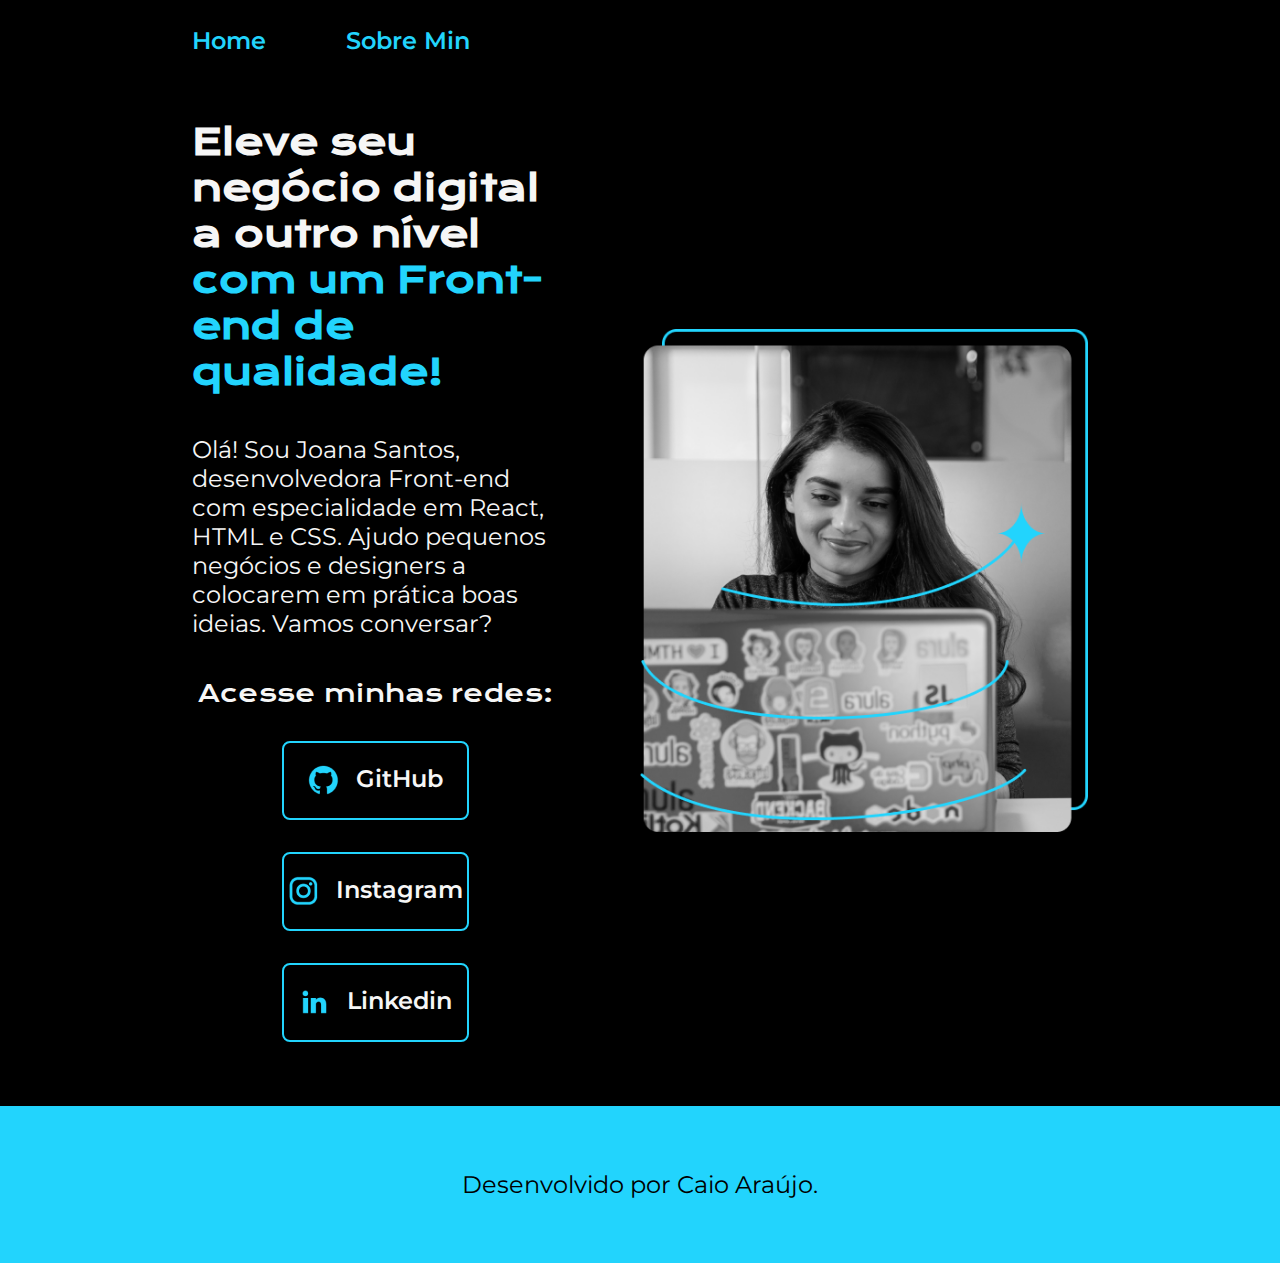
<file: index.html>
<!DOCTYPE html>
<html lang="pt-br">
<head>
    <meta charset="UTF-8">
    <meta http-equiv="X-UA-Compatible" content="IE=edge">
    <meta name="viewport" content="width=device-width, initial-scale=1.0">
    <title>Portifolio</title>
    <link rel="stylesheet" href="./styles/style.css">
</head>
<body>
    <header class="cabecalho">
        <nav class="cabecalho__menu">
            <a class="cabecalho__menu__link" href="index.html">Home</a>
            <a class="cabecalho__menu__link" href="about.htm">Sobre Min</a>
        </nav>
    </header>
    <main class="apresentacao">
        <section class="apresentacao__conteudo">
            <h1 class="apresentacao__conteudo__titulo">Eleve seu negócio digital a outro nível <strong class="titulo-destaque">com um Front-end de qualidade!</strong></h1>
            <p class="apresentacao__conteudo__texto">Olá! Sou Joana Santos, desenvolvedora Front-end com especialidade em React, HTML e CSS. Ajudo pequenos negócios e designers a colocarem em prática boas ideias. Vamos conversar?</p>
            <div class="apresentacao__links">
                <h2 class="apresentacao__links__subtitulo">Acesse minhas redes:</h2>
                <a class="apresentacao__links__navegacao" href="https://github.com/AraujoCaio19">
                    <img src="./assents/github.png"> GitHub</a>
                <a class="apresentacao__links__navegacao" href="https://www.instagram.com/fernandocaio19/">
                    <img src="./assents/instagram.png"> Instagram</a>
                <a class="apresentacao__links__navegacao" href="https://www.linkedin.com/in/araujocaio19/">
                    <img src="./assents/linkedin.png"> Linkedin</a>
            </div>
        </section>
        <img class="apresentacao__imagem" src="./assents/Imagem.png" alt="Foto da Joana Santos programando">
    </main>
    <footer class="rodape">
        <p>Desenvolvido por Caio Araújo.</p>
    </footer>
</body>
</html>
</file>
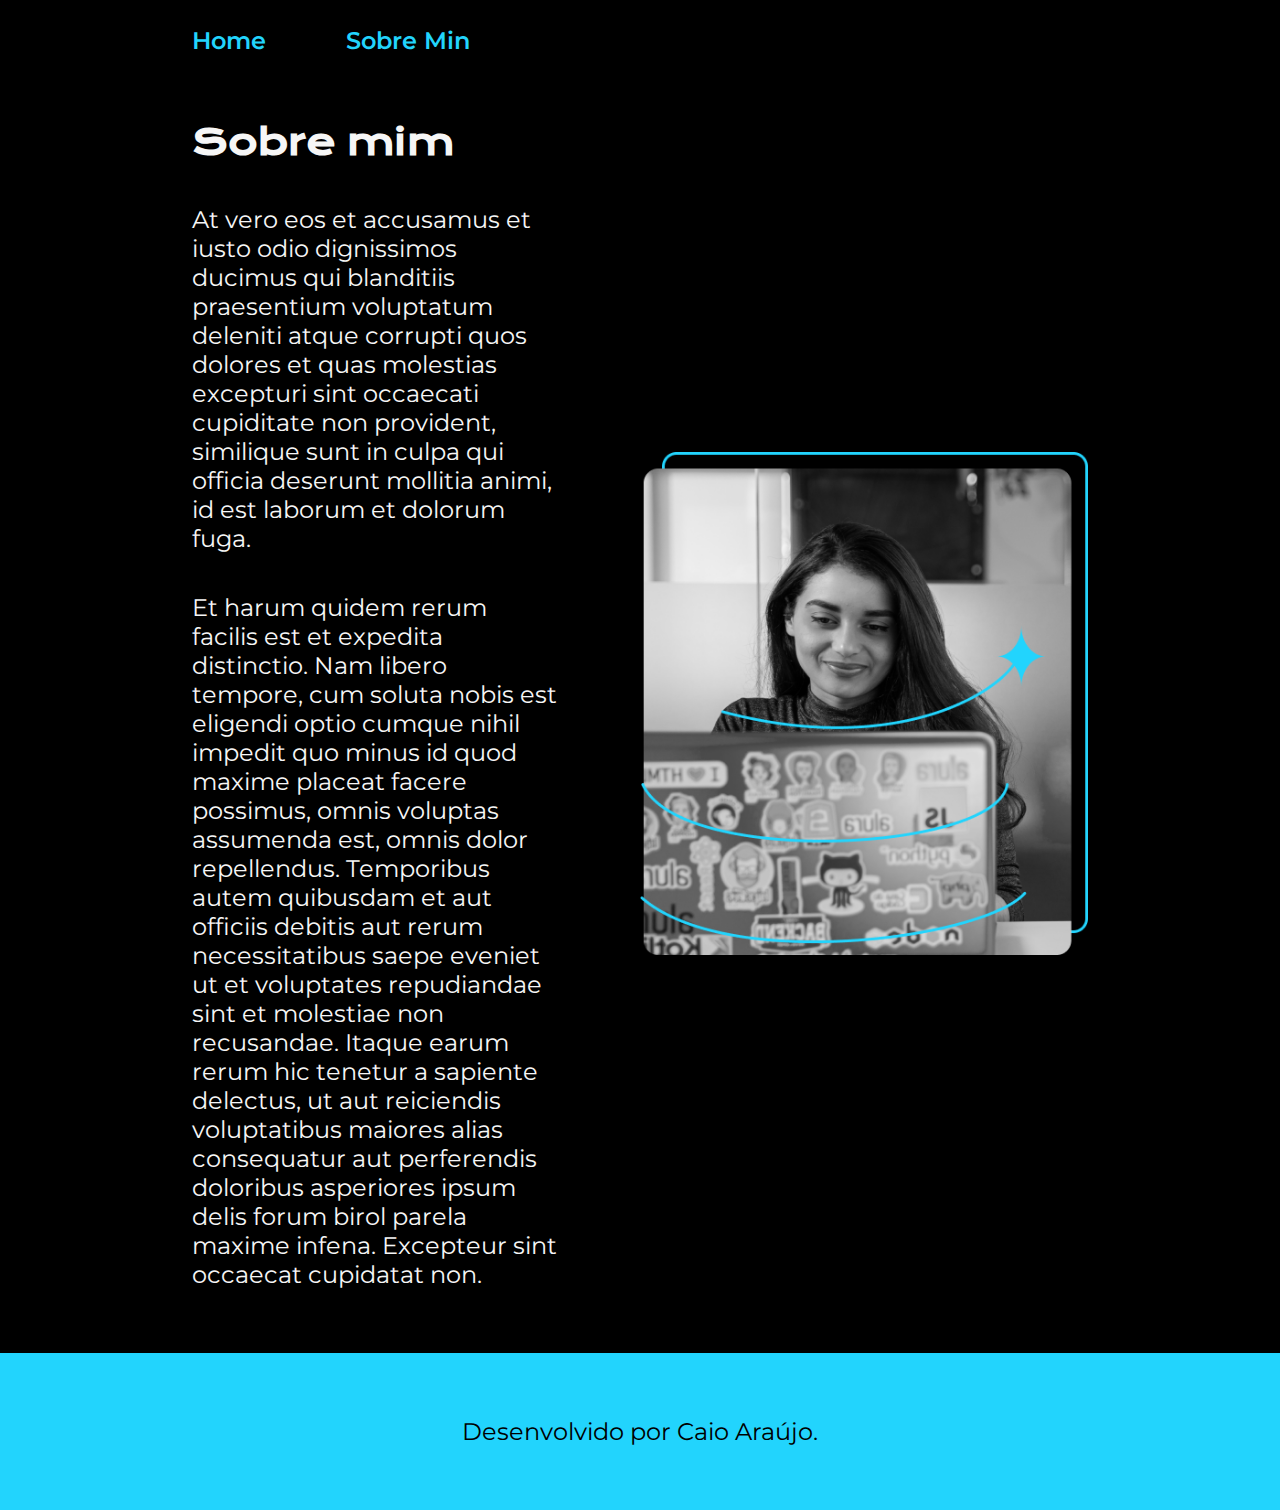
<file: about.htm>
<!DOCTYPE html>
<html lang="pt-br">
<head>
    <meta charset="UTF-8">
    <meta name="viewport" content="width=device-width, initial-scale=1.0">
    <title>Sobre min</title>
    <link rel="stylesheet" href="./styles/style.css">
</head>
<body>
    <header class="cabecalho">
        <nav class="cabecalho__menu">
            <a class="cabecalho__menu__link" href="index.html">Home</a>
            <a class="cabecalho__menu__link" href="about.htm">Sobre Min</a>
        </nav>
    </header>
    <main class="apresentacao">
        <section class="apresentacao__conteudo">
            <h1 class="apresentacao__conteudo__titulo">Sobre mim</h1>
            <p class="apresentacao__conteudo__texto">At vero eos et accusamus et iusto odio dignissimos ducimus qui blanditiis praesentium voluptatum deleniti atque corrupti quos dolores et quas molestias excepturi sint occaecati cupiditate non provident, similique sunt in culpa qui officia deserunt mollitia animi, id est laborum et dolorum fuga.</p>

            <p class="apresentacao__conteudo__texto">Et harum quidem rerum facilis est et expedita distinctio. Nam libero tempore, cum soluta nobis est eligendi optio cumque nihil impedit quo minus id quod maxime placeat facere possimus, omnis voluptas assumenda est, omnis dolor repellendus. Temporibus autem quibusdam et aut officiis debitis aut rerum necessitatibus saepe eveniet ut et voluptates repudiandae sint et molestiae non recusandae. Itaque earum rerum hic tenetur a sapiente delectus, ut aut reiciendis voluptatibus maiores alias consequatur aut perferendis doloribus asperiores ipsum delis forum birol parela maxime infena. Excepteur sint occaecat cupidatat non.
            </p>
        </section>
        <img class="apresentacao__imagem" src="./assents/Imagem.png" alt="Foto da Joana Santos programando">
    </main>
    <footer class="rodape">
        <p>Desenvolvido por Caio Araújo.</p>
    </footer>
</body>
</html>
</file>
<file: styles/style.css>
@import url('https://fonts.googleapis.com/css2?family=Krona+One&family=Montserrat:wght@400;600&display=swap');

:root {
    --cor-primaria: #000000;
    --cor-secundaria: #F6F6F6;
    --cor-terciaria: #22D4FD;
    --cor-hover: #272727;

    --fonte-primaria: 'Krona One', sans-serif;
    --fonte-secundaria: 'Montserrat', sans-serif;
}

* {
    margin: 0;
    padding: 0;
}

body {
    box-sizing: border-box;
    background-color: var(--cor-primaria);
    color: var(--cor-secundaria);
}

.cabecalho {
    padding: 2% 0% 0% 15%;
}

.cabecalho__menu {
    display: flex;
    gap: 80px;
}

.cabecalho__menu__link {
    font-family: var(--fonte-secundaria);
    font-size: 1.5rem;
    font-weight: 600;
    color: var(--cor-terciaria);
    text-decoration: none;
}

.apresentacao {
    padding: 5% 15%;
    display: flex;
    align-items: center;
    justify-content: space-between;
    gap: 82px;
}

.apresentacao__conteudo {
    width: 50%;
    display: flex;
    flex-direction: column;
    gap: 40px;
}

.apresentacao__conteudo__titulo {
    font-size: 2.25rem;
    font-family: var(--fonte-primaria);
}

.titulo-destaque {
    color: var(--cor-terciaria);
}


.apresentacao__conteudo__texto {
    font-size: 1.5rem;
    font-family: var(--fonte-secundaria);

}

.apresentacao__links {
    display: flex;
    flex-direction: column;
    justify-content: space-between;
    align-items: center;
    gap: 32px;
}

.apresentacao__links__subtitulo {
    font-family: var(--fonte-primaria);
    font-weight: 400;
    font-size: 1.5rem;
}

.apresentacao__links__navegacao {
    display: flex;
    justify-content: center;
    gap: 16px;
    border:  2px solid var(--cor-terciaria);
    width: 50%;
    text-align: center;
    border-radius: 8px;
    font-size: 1.5rem;
    font-weight: 600;
    padding: 21.5px 0;
    text-decoration: none;
    color: var(--cor-secundaria);
    font-family: var(--fonte-secundaria);
}

.apresentacao__links__link: hover {
    background-color: var(--cor-hover);
}

.apresentacao__imagem {
    width: 50%;
}

.rodape {
    padding: 64px;
    color: var(--cor-primaria);
    background-color: var(--cor-terciaria);
    text-align: center;
    font-family: var(--fonte-secundaria);
    font-size: 1.5rem;
    font-weight: 400;
}

@media (max-width: 1200px) {
   .cabecalho {
        padding: 10%;
    }
   
    .cabecalho__menu {
        justify-content: center;
    }

    .apresentacao {
        flex-direction: column-reverse;
        padding: 5%;
    }

    .apresentacao__conteudo {
        width: auto;
    }

}
</file>
